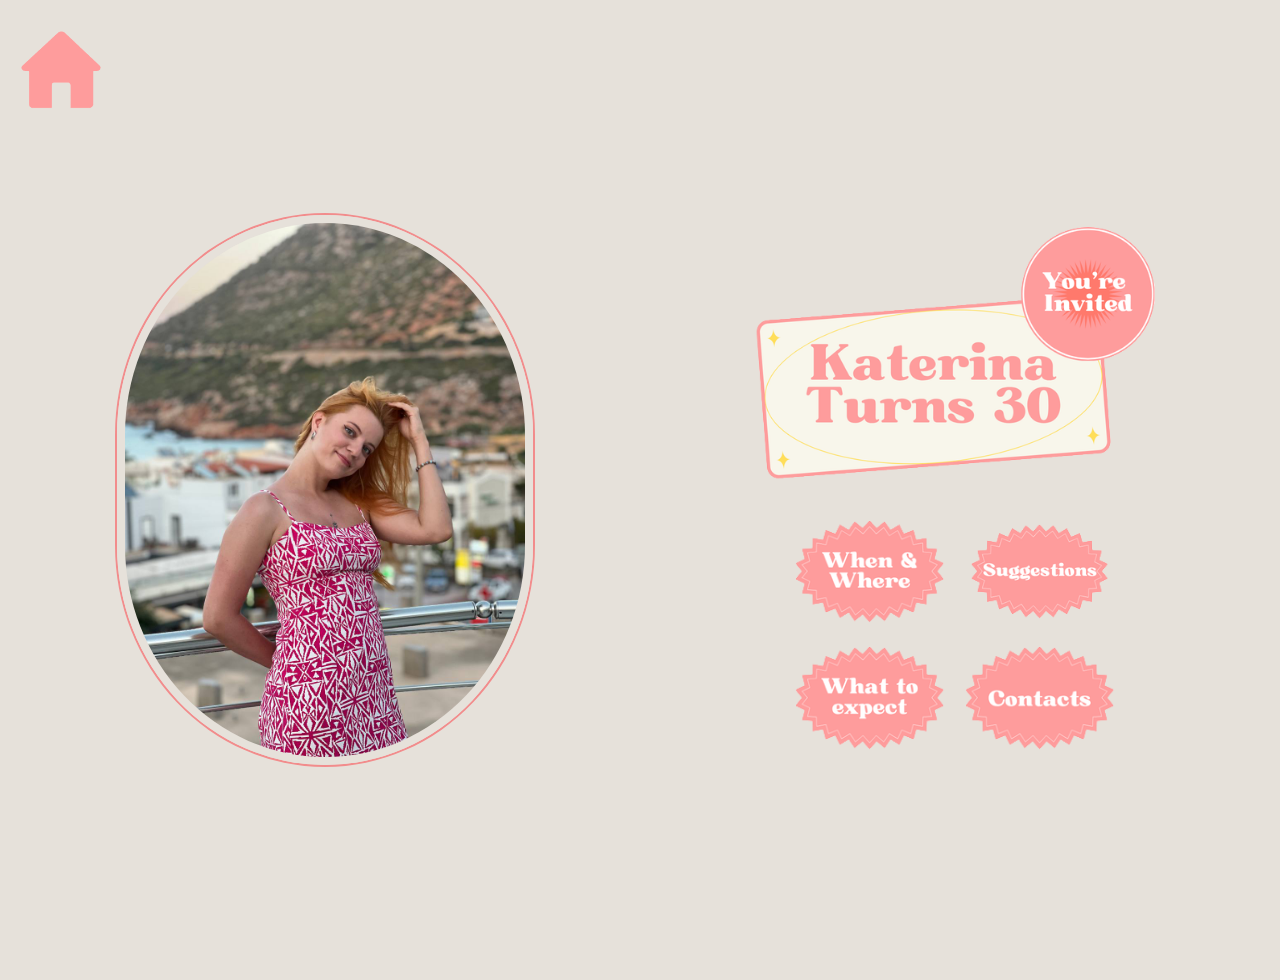
<file: index.html>
<!DOCTYPE html>
<html lang="en">
<head>
<meta charset="UTF-8">
<meta name="viewport" content="width=device-width, initial-scale=1.0">

<title>Katerina Turns 30</title>

<link rel="preconnect" href="https://fonts.googleapis.com">
<link rel="preconnect" href="https://fonts.gstatic.com" crossorigin>
<link href="https://fonts.googleapis.com/css2?family=Outfit:wght@100..900&family=Playwrite+BR:wght@100..400&family=Righteous&display=swap" rel="stylesheet">

<link rel="stylesheet" href="style.css">
</head>

<body>

<!-- NAV (домик — на главной просто ничего не делает, но можно оставить для красоты) -->
<div class="nav" onclick="location.href='index.html'">
  <img src="house.png" alt="Home">
</div>

<!-- HERO -->
<section class="hero">

  <!-- ЛЕВАЯ ЧАСТЬ -->
  <div class="hero-left">
    <img src="home.jpg" class="hero-img" alt="Hero image">
  </div>

  <!-- ПРАВАЯ ЧАСТЬ -->
  <div class="hero-right">

    <img src="YAI.png" class="invite-circle-img" alt="Decoration">

    <!-- МЕНЮ -->
    <div class="menu-grid">

      <button onclick="location.href='when.html'">
        <img src="when.png" alt="When">
      </button>

      <button onclick="location.href='suggestions.html'">
        <img src="suggestions.png" alt="Suggestions">
      </button>

      <button onclick="location.href='what_to_expect.html'">
        <img src="what.png" alt="What to expect">
      </button>

      <button onclick="location.href='contacts.html'">
        <img src="contacts.png" alt="Contacts">
      </button>

    </div>

  </div>

</section>

</body>
</html>
</file>
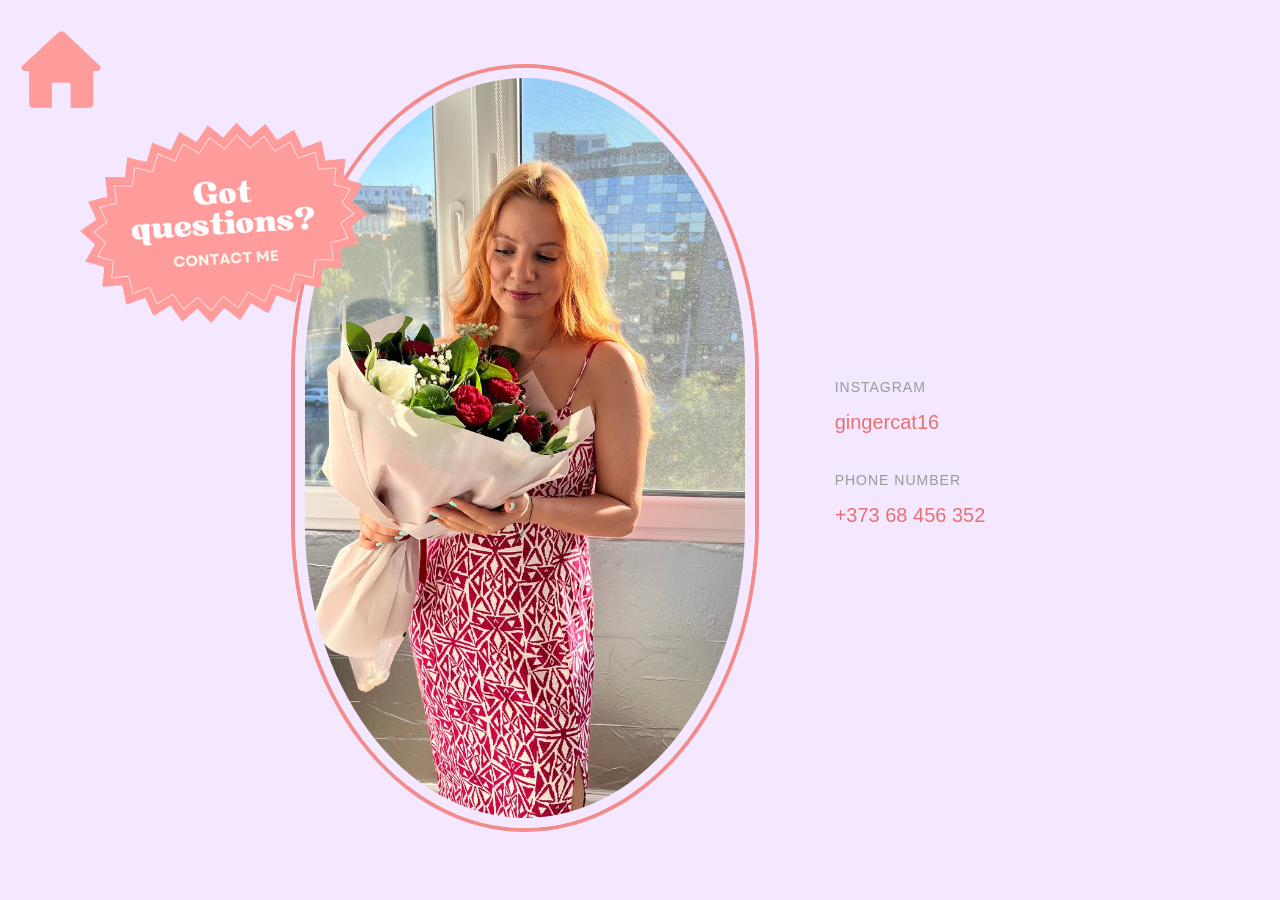
<file: contacts.html>
<!DOCTYPE html>
<html lang="en">
<head>
<meta charset="UTF-8">
<meta name="viewport" content="width=device-width, initial-scale=1.0">
<title>Contacts</title>

<link rel="stylesheet" href="style.css">

<link rel="preconnect" href="https://fonts.googleapis.com">
<link rel="preconnect" href="https://fonts.gstatic.com" crossorigin>
<link href="https://fonts.googleapis.com/css2?family=Kumbh+Sans:wght@100..900&display=swap" rel="stylesheet">
</head>

<body class="page-contacts">

<!-- NAV -->
<div class="nav" onclick="location.href='index.html'">
  <img src="house.png">
</div>

<div class="contacts-wrapper">

  <!-- ЛЕВЫЙ ВЕРХ (questions) -->
  <img src="questions.png" class="questions-img">

  <!-- ЦЕНТР (фото) -->
  <div class="contacts-center">
    <img src="me_flowers.jpg" class="contacts-photo">
  </div>

  <!-- ПРАВО (текст) -->
  <div class="contacts-text">
    <p class="label">INSTAGRAM</p>
<p class="value">
  <a href="https://www.instagram.com/gingercat.16?igsh=MWJ1Zmcxb2Mzd3IzcQ%3D%3D&utm_source=qr">gingercat16</a>
</p>

    <p class="label spaced">PHONE NUMBER</p>
    <p class="value">+373 68 456 352</p>
  </div>

</div>

</body>
</html>
</file>
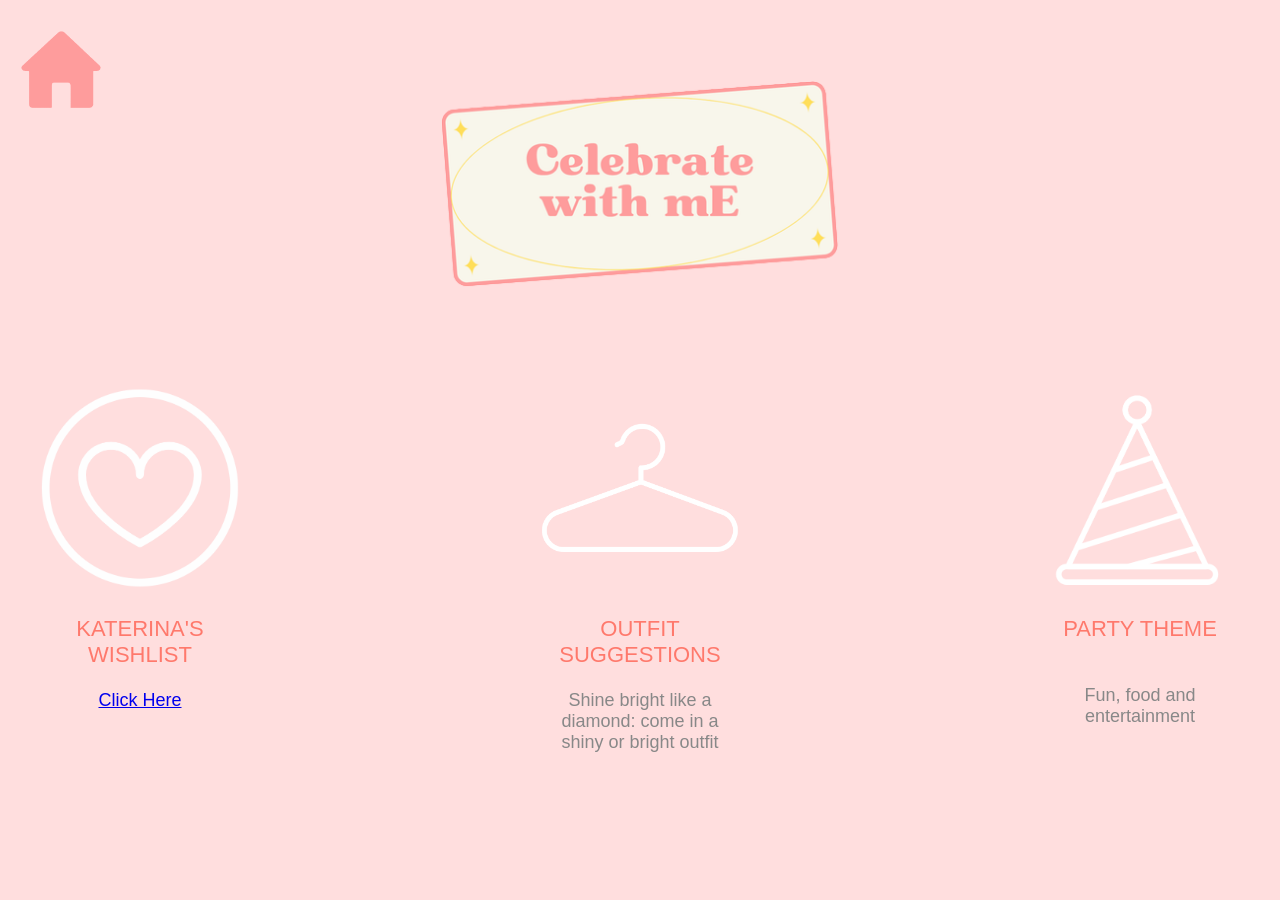
<file: suggestions.html>
<!DOCTYPE html>
<html lang="en">
<head>
<meta charset="UTF-8">
<meta name="viewport" content="width=device-width, initial-scale=1.0">

<title>Celebrate with me</title>

<link rel="stylesheet" href="style.css">
</head>
<body class="page-suggestions">

  <!-- кнопка домой -->
  <div class="nav" onclick="location.href='index.html'">
    <img src="house.png">
  </div>

  <!-- главный контейнер -->
  <div class="page-wrapper">

    <!-- верхнее изображение -->
    <img src="celebrate.png" class="top-image">

    <!-- блок карточек -->
    <div class="cards-row">

      <div class="card-item">
        <img src="gift.png">
        <p>KATERINA'S WISHLIST</p>
        <p class="subtitle">  <a href="https://www.listful.com/kate_zaprudskaya/list/kates-b-day-2025-b9ec88d0" target="_blank">    Click Here  </a></p>
      </div>

      <div class="card-item">
        <img src="outfit.png">
        <p>OUTFIT SUGGESTIONS</p>
        <p class="subtitle">Shine bright like a diamond: come in a shiny or bright outfit</p>
         </div>

      <div class="card-item">
        <img src="party.png">
        <p>PARTY THEME</p>
        <p class="subtitle"> <br>Fun, food and entertainment</p>
      </div>

    </div>

  </div>

</body>
</html>
</file>
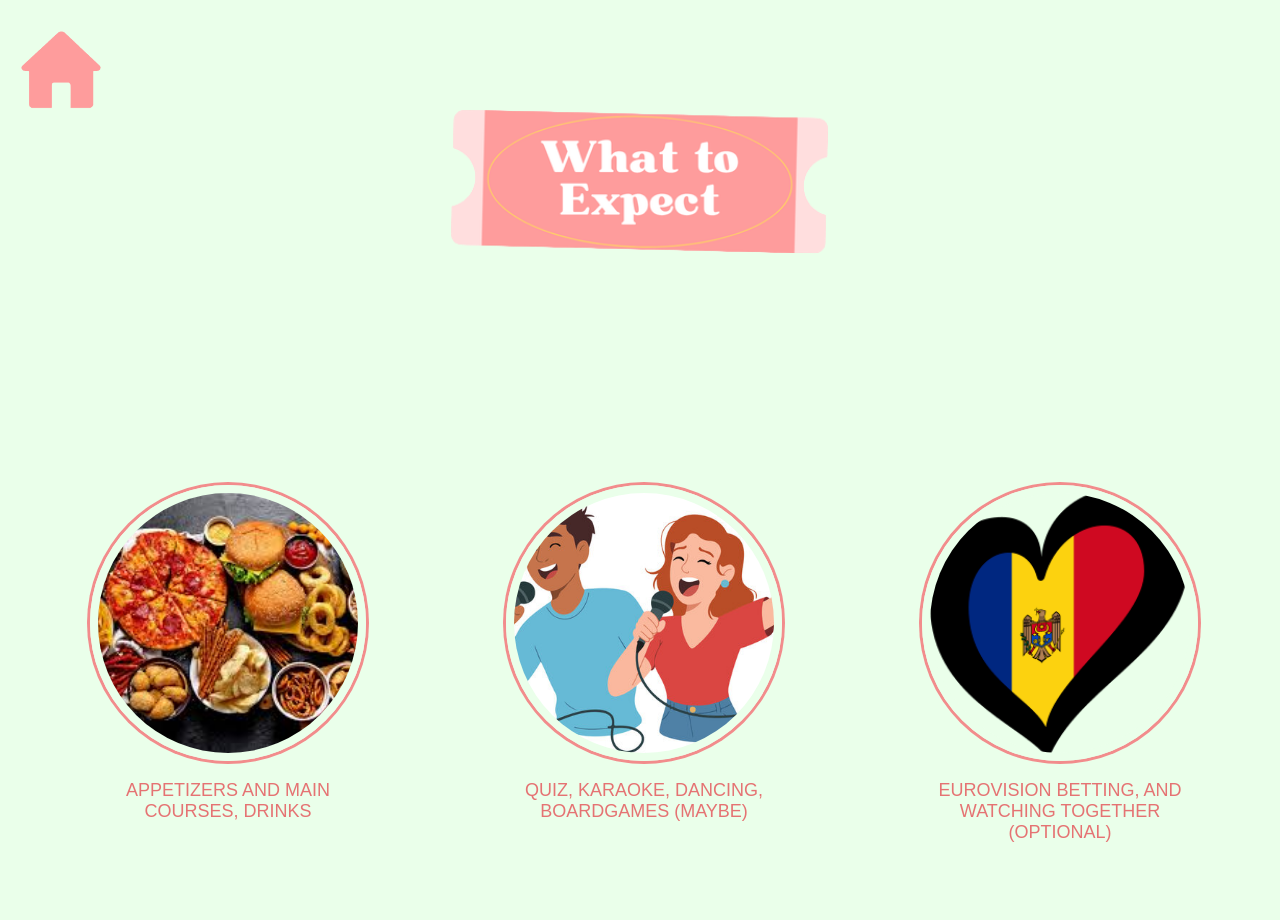
<file: what_to_expect.html>
<!DOCTYPE html>
<html lang="en">
<head>
<meta charset="UTF-8">
<meta name="viewport" content="width=device-width, initial-scale=1.0">
<title>What to Expect</title>

<link rel="stylesheet" href="style.css">

<link rel="preconnect" href="https://fonts.googleapis.com">
<link rel="preconnect" href="https://fonts.gstatic.com" crossorigin>
<link href="https://fonts.googleapis.com/css2?family=Arima:wght@100..700&family=Cause:wght@100..900&family=Kumbh+Sans:wght,YOPQ@100..900,300&family=Playwrite+GB+S:ital,wght@0,100..400;1,100..400&display=swap" rel="stylesheet">
</head>

<body class="page-expect">

<!-- NAV (домик) -->
<div class="nav" onclick="location.href='index.html'">
  <img src="house.png" alt="home">
</div>

<!-- ОСНОВНОЙ КОНТЕЙНЕР -->
<div class="expect-wrapper">

  <!-- ВЕРХ (WHAT) -->
  <div class="expect-top">
    <img src="expect.png" class="what-img">
  </div>

  <!-- НИЗ (3 КАРТОЧКИ В РЯД) -->
  <div class="expect-bottom">

    <div class="expect-item">
      <img src="food.jfif" class="expect-img">
      <p class="expect-text">APPETIZERS AND MAIN COURSES, DRINKS</p>
    </div>

    <div class="expect-item">
      <img src="sing.jpg" class="expect-img">
      <p class="expect-text">QUIZ, KARAOKE, DANCING, BOARDGAMES (MAYBE)</p>
    </div>

    <div class="expect-item">
      <img src="moldova.png" class="expect-img">
      <p class="expect-text">EUROVISION BETTING, AND WATCHING TOGETHER (OPTIONAL)</p>
    </div>

  </div>

</div>

</body>
</html>
</file>
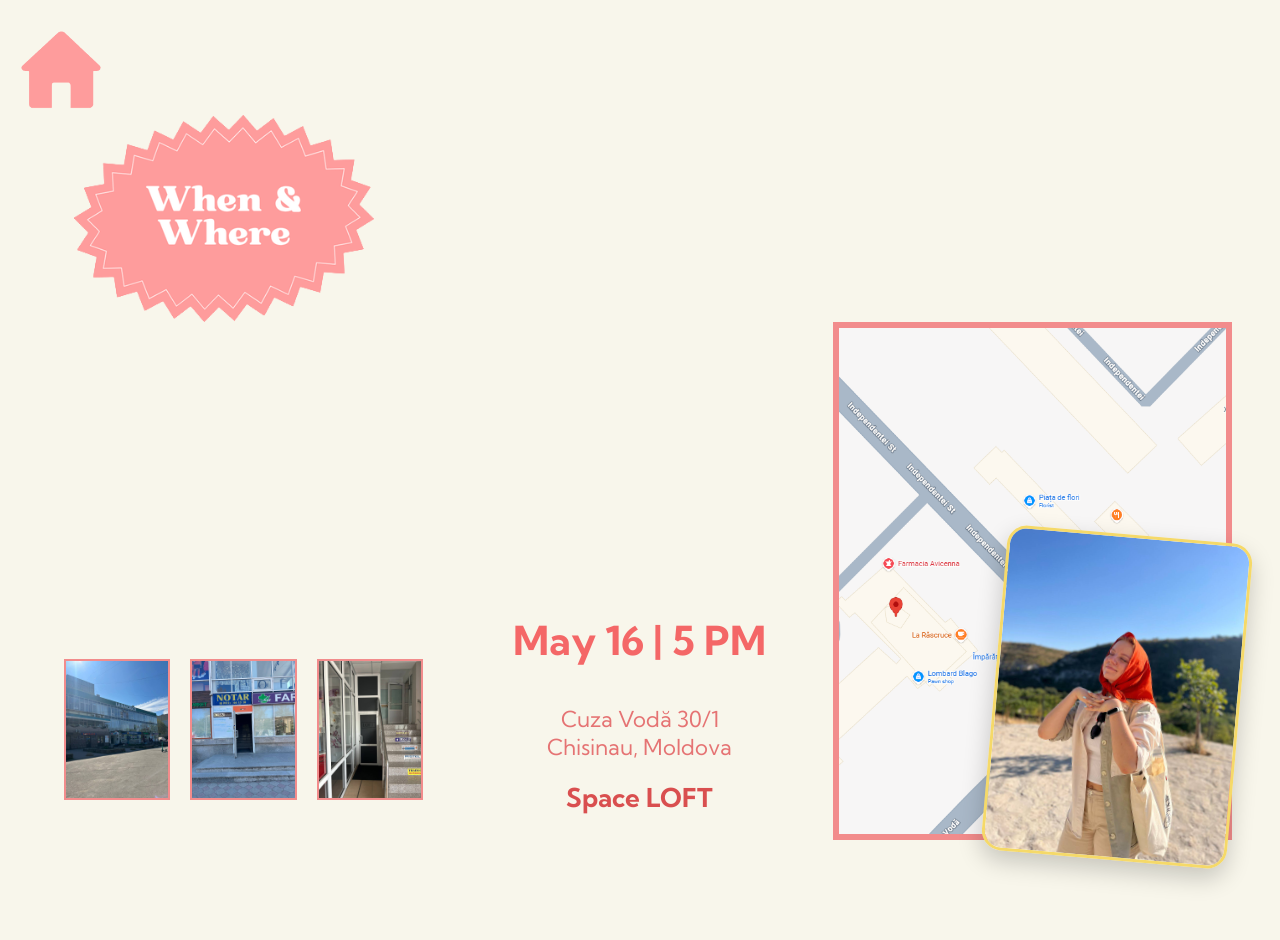
<file: when.html>
<!DOCTYPE html>
<html lang="en">
<head>
<meta charset="UTF-8">
<meta name="viewport" content="width=device-width, initial-scale=1.0">

<title>When & Where</title>

<link rel="stylesheet" href="style.css">

<link rel="preconnect" href="https://fonts.googleapis.com">
<link rel="preconnect" href="https://fonts.gstatic.com" crossorigin>
<link href="https://fonts.googleapis.com/css2?family=Arima:wght@100..700&family=Cause:wght@100..900&family=Kumbh+Sans:wght,YOPQ@100..900,300&display=swap" rel="stylesheet">
</head>

<body class="page-when">

<!-- NAV -->
<div class="nav" onclick="location.href='index.html'">
  <img src="house.png">
</div>

<div class="when-wrapper">

  <!-- ВЕРХНИЙ ДЕКОР -->
  <img src="when_big.png" class="img-left-top">

  <!-- ОСНОВНОЙ GRID -->
  <div class="when-main">

    <!-- LEFT (пусто под декор) -->
    <div class="when-col"></div>

    <!-- CENTER (ТЕКСТ) -->
    <div class="when-col">
      <div class="when-content">

        <p class="date">May 16 | 5 PM</p>
<p class="street">
  <a href="https://www.google.com/maps/search/?api=1&query=Cuza+Voda+30+Chisinau" target="_blank">
    Cuza Vodă 30/1
  </a>
</p>
        <p class="city">Chisinau, Moldova</p>

        <p class="place">
          <a href="https://www.instagram.com/loftclub.md" target="_blank">
            Space LOFT
          </a>
        </p>

      </div>
    </div>

    <!-- RIGHT (КАРТА + ФОТО) -->
    <div class="when-col">
      <div class="when-image">

        <img src="map.png" class="map-img">

        <img src="W&W.jpg" class="img-me">

      </div>
    </div>

  </div>

  <!-- НИЖНИЕ ШАГИ -->
  <div class="when-steps">

    <img src="step_one.jpg" onclick="openModal(this)">
    <img src="step_two.jpg" onclick="openModal(this)">
    <img src="step_three.jpg" onclick="openModal(this)">

  </div>

</div>

<!-- MODAL -->
<div id="imageModal" class="image-modal" onclick="closeModal()">
  <img id="modalImg">
</div>

<script>
function openModal(img) {
  document.getElementById("modalImg").src = img.src;
  document.getElementById("imageModal").classList.add("active");
}

function closeModal() {
  document.getElementById("imageModal").classList.remove("active");
}
</script>

</body>
</html>
</file>
<file: style.css>
/* ОСНОВА САЙТА */
body {
  margin: 0;
  font-family: "Righteous", sans-serif;
  background: #e6e1da;
  color: #e57373;
  scroll-behavior: smooth;
}

/* NAVIGATION */
.nav {
  position: fixed;
  top: 22px;           /* ← расстояние от верхнего края */
  left: 10px;          /* ← расстояние от левого края */
  z-index: 10;
  cursor: pointer;
  width: 100px;         /* ← ширина домика */
  height: 100px;        /* ← высота домика */
}

.nav img {
  width: 100%;
  height: 100%;
  object-fit: contain;
}

/* ДОМИК */
.home-icon {
  position: absolute;
  top: 30px;
  left: 30px;
  cursor: pointer;
  font-size: 40px;
}

/* PAGE BACKGROUNDS */
.page-home { background: #e6e1da; }
.page-when { background: #f8f6eb; }
.page-suggestions { background: #ffdede; }
.page-expect { background: #eaffea; }
.page-contacts { background: #f3e8ff; }

/* =========================
   HERO (АДАПТИВ)
========================= */

.hero {
  min-height: 100vh;

  display: flex;
  align-items: center;
  justify-content: center;

  gap: 60px;
  padding: 40px;

  flex-wrap: wrap; /* ← важно для мобилки */
}

/* ЛЕВАЯ ЧАСТЬ */
.hero-left {
  flex: 1;
  display: flex;
  justify-content: center;
}

/* КАРТИНКА */
.hero-img {
  width: 100%;
  max-width: 400px;
  height: auto;

  object-fit: cover;

  border-radius: 50% / 40%;
  border: 8px solid #e6e1da;
  box-shadow: 0 0 0 2px #f28c8c;
}

/* ПРАВАЯ ЧАСТЬ */
.hero-right {
  flex: 1;

  display: flex;
  flex-direction: column;
  align-items: center;

  gap: 40px;
}

/* ДЕКОР */
.invite-circle-img {
  width: 100%;
  max-width: 400px;
  height: auto;
}

/* МЕНЮ */
.menu-grid {
  display: grid;
  grid-template-columns: repeat(2, 150px);
  gap: 20px;
}

.menu-grid button {
  background: none;
  border: none;
  padding: 0;
  cursor: pointer;
}

.menu-grid img {
  width: 100%;
  height: auto;
  transition: 0.2s;
}

.menu-grid img:hover {
  transform: scale(1.05);
}

@media (max-width: 768px) {

  .hero {
    flex-direction: column;
    text-align: center;
  }

  .menu-grid {
    grid-template-columns: 1fr 1fr;
  }

  .when-steps {
    gap: 12px;
  }

  .when-steps img {
    width: 80px; /* ещё меньше на телефоне */
  }

}

/* ОБЩИЕ БЛОКИ СТРАНИЦ */
.section {
  min-height: 100vh;
  padding: 60px 20px;
}

.badge {
  background: #f28c8c;
  color: white;
  padding: 15px 20px;
  border-radius: 50px;
  font-weight: bold;
  text-align: center;
}

@media (max-width: 768px) {

  .hero {
    padding-top: 140px; /* освобождаем место под домик */
  }

  .hero-img {
    margin-top: 40px;
  }

}

/* =========================
   LARGE SCREENS (DESKTOP+)
========================= */

@media (min-width: 1400px) {

  /* HERO */
  .hero {
    gap: 40px; /* ближе элементы */
  }

  .hero-img {
    max-width: 500px; /* было ~400 */
  }

  .invite-circle-img {
    max-width: 500px;
  }

  .menu-grid {
    grid-template-columns: repeat(2, 180px);
    gap: 25px;
  }

  /* WHEN / EXPECT / CONTACTS можно тоже чуть масштабировать */

  .when-content {
    transform: scale(1.1);
  }

  .expect-img {
    width: 300px;
    height: 300px;
  }

  .contacts-photo {
    width: 500px;
    height: 800px;
  }

}

/* =========================
   WHEN PAGE GRID LAYOUT
========================= */

/* ОСНОВА */
.page-when .page-wrapper {
  min-height: 80vh;
  padding: 80px 20px;
  display: flex;
  flex-direction: column;
  justify-content: flex-end; /* ← прижали вниз */
  padding-bottom: 100px; /* ← отступ от низа */
}

/* =========================
   WHEN MAIN LAYOUT FIX
========================= */

.when-wrapper {
  min-height: 100vh;
  display: flex;
  flex-direction: column;
}

/* 3 колонки */
.when-main {
  display: grid;
  grid-template-columns: 1fr 1fr 1fr;

  align-items: end;   /* ← ВАЖНО: прижимаем к низу */
  min-height: 80vh;

  padding: 120px 60px 100px;
}

/* колонки */
.when-col {
  display: flex;
  justify-content: center;
  align-items: flex-end; /* ← ключ */
}

/* правая колонка */
.when-image {
  position: relative;
  display: flex;
  align-items: flex-end; /* ← ВАЖНО */
}

.map-img {
  width: clamp(250px, 30vw, 550px);
  border: 6px solid #f28c8c;
  display: block;
}

.img-me {
  position: absolute;
  bottom: 0;
  right: -20px;

  width: clamp(120px, 12vw, 240px);

  border-radius: 20px;
  border: 3px solid #f5d969;

  transform: rotate(5deg);
  box-shadow: 0 10px 25px rgba(0,0,0,0.2);
}

/* ТЕКСТ */
.when-content {
  text-align: center;
  font-family: "Kumbh Sans", sans-serif;
}

/* ТЕКСТ СТИЛИ */
.date {
  font-size: 40px;
  font-weight: bold;
  color: #f46767;
}

.street {
  font-size: 22px;
  margin: 4px 0 0 0;
}

.street a {
  color: inherit;
  text-decoration: none;
}

.street a:hover {
  opacity: 0.7;
}

.city {
  font-size: 22px;
  margin: 0;
}

.place {
  font-size: 26px;
  font-weight: bold;
  color: #d94f4f;
  margin-top: 20px;
}

.place a {
  color: #d94f4f;
  text-decoration: none;
}

.place a:hover {
  opacity: 0.7;
}


.map-img {
  width: 550px;
  max-width: 100%;
  border: 6px solid #f28c8c;
  display: block;
}

.img-me {
  position: absolute;
  bottom: -20px;
  right: -20px;

  width: 240px;

  border-radius: 20px;
  border: 3px solid #f5d969;

  transform: rotate(5deg);
  box-shadow: 0 10px 25px rgba(0,0,0,0.2);
}

/* ВЕРХНЕЕ ИЗОБРАЖЕНИЕ (левая треть) */
.img-left-top {
  position: absolute;
  top: 100px;
  left: 5%;
  width: 480px;
  max-width: 25%;
}

/* =========================
   STEPS (FIX — НЕ ЛОМАЕТ САЙТ)
========================= */

.when-steps {
  position: absolute;
  left: 5%;
  bottom: 100px;

  display: flex;
  gap: 20px;
  align-items: flex-end;

  z-index: 2;
}

/* картинки */
.when-steps img {
  width: clamp(80px, 8vw, 160px);
  height: auto;

  border: 2px solid #f28c8c;
  cursor: pointer;

  transition: transform 0.2s ease;
}

.when-steps img:hover {
  transform: scale(1.05);
}

/* адаптив */
@media (max-width: 900px) {
  .when-steps {
    position: static;
    justify-content: center;
    margin-top: 40px;
  }

  .when-steps img {
    width: 90px;
  }
}



/* OVERLAY */
.image-modal {
  position: fixed;
  top: 0;
  left: 0;
  width: 100%;
  height: 100%;

  background: rgba(0,0,0,0.8);

  display: none;
  justify-content: center;
  align-items: center;

  z-index: 999;
}

/* КАРТИНКА В МОДАЛКЕ */
.image-modal img {
  max-width: 80%;
  max-height: 80%;

  transform: scale(1);
  transition: transform 0.3s ease;
}

/* АКТИВНОЕ СОСТОЯНИЕ */
.image-modal.active {
  display: flex;
}

.image-modal.active img {
  transform: scale(2); /* ← твои 10x */
}

@media (max-width: 768px) {

  /* =========================
     WHEN PAGE MOBILE FIX
  ========================= */

  .when-main {
    display: flex;
    flex-direction: column;
    gap: 30px;
    align-items: center;
  }

  /* 1. ТЕКСТ СНАЧАЛА */
  .when-content {
    order: 1;
    text-align: center;
    padding: 0 20px;
  }

  .date { font-size: 26px; }
  .street, .city { font-size: 18px; }
  .place { font-size: 20px; }

  /* 2. КАРТА + ФОТО */
  .when-image {
    order: 2;
    position: relative;
    display: flex;
    justify-content: center;
    align-items: center;
  }

  .map-img {
    width: 90%;
    max-width: 320px;
  }

  .img-me {
    width: 120px;
    bottom: -10px;
    right: 10px;
  }

  /* 3. STEPS */
  .when-steps {
    order: 3;
    position: static;
    display: flex;
    justify-content: center;
    gap: 10px;
    flex-wrap: nowrap;
  }

  .when-steps img {
    width: 70px;
  }

  /* отключаем absolute элементы */
  .img-left-top {
    position: static;
    display: block;
    margin: 20px auto;
  }
}

/* =========================
   SUGGESTIONS PAGE LAYOUT
========================= */

/* контейнер */
.page-wrapper {
  min-height: 80vh;

  display: flex;
  flex-direction: column;
  align-items: center;

  justify-content: flex-start; 
  padding: 80px 20px;
}

/* верхняя картинка */
.top-image {
  width: 400px;
  max-width: 80%;
}

/* карточки */
.cards-row {
  margin-top: 100px;
  display: flex;
  gap: 300px;
  justify-content: center;
  flex-wrap: wrap;
}

/* изображения и текст */
.card-item {
  width: 200px; 
  text-align: center;
  font-size: 22px;     /* размер */
   color: #ff796c;
  transition: all 0.3s ease;
  border-radius: 20px;   /* ← вот это скругление */
  overflow: hidden;      /* ← важно! обрезает содержимое по краям */
}

/* анимация при наведении на карточку */
.card-item:hover {
  transform: translateY(-6px);
  box-shadow: 0 15px 30px rgba(0,0,0,0.12);
}

/* изображения */
.card-item img {
  width: 100%;
  height: 200px;      /* одинаковая высота */
  object-fit: contain; /* НЕ обрезает, а вписывает */  
  
}

.subtitle{
  font-size: 18px;
  color: #888;
}

/* =========================
   WHAT TO EXPECT PAGE
========================= */

/* ОСНОВА */
.expect-wrapper {
  min-height: 80vh;
  padding-top: 200px;

  display: flex;
  flex-direction: column;
  align-items: center;

  justify-content: center; /* ← центр по вертикали */
  gap: 80px;
}

/* WHAT (сверху по центру) */
.expect-top {
  transform: translateY(-150px); /* ← подними вверх */
  display: flex;
  justify-content: center;
}

.what-img {
  width: 380px;
  height: auto;
  border: none;
  box-shadow: none;
  border-radius: 0;
}

/* НИЖНИЙ РЯД */
.expect-bottom {
  display: grid;
  grid-template-columns: repeat(3, 1fr);

  gap: 140px; /* ↑ увеличили расстояние между кружками */

  width: 100%;
  max-width: 1100px;

  margin: 0 auto; /* ← центрируем весь блок */
  justify-items: center; /* ← центр внутри каждой колонки */
  align-items: start;
}

/* ЭЛЕМЕНТЫ */
.expect-item {
  text-align: center;
}

/* КРУГЛЫЕ КАРТИНКИ */
.expect-img {
  width: 260px;
  height: 260px;

  object-fit: cover;
  border-radius: 50%;

  border: 8px solid #eaffea;
  box-shadow: 0 0 0 3px #f28c8c;
}
@media (max-width: 768px) {

  /* делаем один столбец */
  .expect-bottom {
    grid-template-columns: 1fr;
    gap: 40px;
  }

  /* центрируем каждый блок */
  .expect-item {
    display: flex;
    flex-direction: column;
    align-items: center;
  }

  /* уменьшаем картинки */
  .expect-img {
    width: 180px;
    height: 180px;
  }

  /* текст аккуратнее */
  .expect-text {
    font-size: 16px;
    text-align: center;
  }

}

/* ТЕКСТ */
.expect-text {
  margin-top: 15px;
  font-size: 18px;
  color: #e57373;
  text-align: center;
}

/* маленькое верхнее изображение */
.small-top {
  width: 540px;
  height: auto;

  border: none !important;
  box-shadow: none !important;
  padding: 0 !important;

  border-radius: 0 !important; /* ← не круг */
}

/* NAV */
.nav {
  position: fixed;
  top: 22px;
  left: 10px;
  width: 100px;
  height: 100px;
  cursor: pointer;
  z-index: 10;
}

.nav img {
  width: 100%;
  height: 100%;
}

/* АДАПТИВ */
@media (max-width: 800px) {
  .expect-wrapper {
    grid-template-columns: 1fr;
    gap: 60px;
  }
}

/* =========================
   CONTACTS PAGE
========================= */

.contacts-wrapper {
  position: relative;
  min-height: 100vh;

  display: flex;
  align-items: center;
  justify-content: center;
}

/* ВЕРХНЯЯ КАРТИНКА (как when) */
.questions-img {
  position: absolute;
  top: 100px;
  left: 5%;

  width: 480px;
  max-width: 25%;

  z-index: 2;
}

/* ЦЕНТР */
.contacts-center {
  position: relative;
}

/* ФОТО С ОВАЛЬНОЙ РАМКОЙ */
.contacts-photo {
  width: 440px;
  height: 740px;

  object-fit: cover;

  border-radius: 50% / 40%; /* ← овал */

  border: 10px solid #f3e8ff; /* внутренняя рамка */
  box-shadow: 0 0 0 4px #f28c8c; /* внешняя рамка */
}

/* ТЕКСТ СПРАВА */
.contacts-text {
  margin-left: 80px;

  display: flex;
  flex-direction: column;

  justify-content: center;
  text-align: left;
}

/* ЗАГОЛОВКИ */
.label {
  font-size: 14px;
  letter-spacing: 1px;
  color: #999;
}

/* ЗНАЧЕНИЯ */
.value {
  font-size: 20px;
  color: #e57373;
  margin: 2px 0 8px 0; /* ← уменьшили расстояние сверху */
}

/* ДВОЙНОЙ ОТСТУП */
.spaced {
  margin-top: 30px;
}

@media (max-width: 768px) {

  .contacts-wrapper {
    flex-direction: column;
    padding: 120px 20px 40px;
    gap: 30px;
  }

  /* уменьшаем фото */
  .contacts-photo {
    width: 260px;
    height: auto;
  }

  /* текст становится под фото */
  .contacts-text {
    margin-left: 0;
    align-items: center;
    text-align: center;
  }

  .label {
    text-align: center;
  }

  .value {
    font-size: 18px;
  }
}

.value a {
  color: #e57373;   /* тот же цвет, что и текст */
  text-decoration: none;
}

.value a:hover {
  opacity: 0.7;     /* лёгкий эффект при наведении */
}

.contacts-text .value a {
  color: #e57373;
}
</file>
